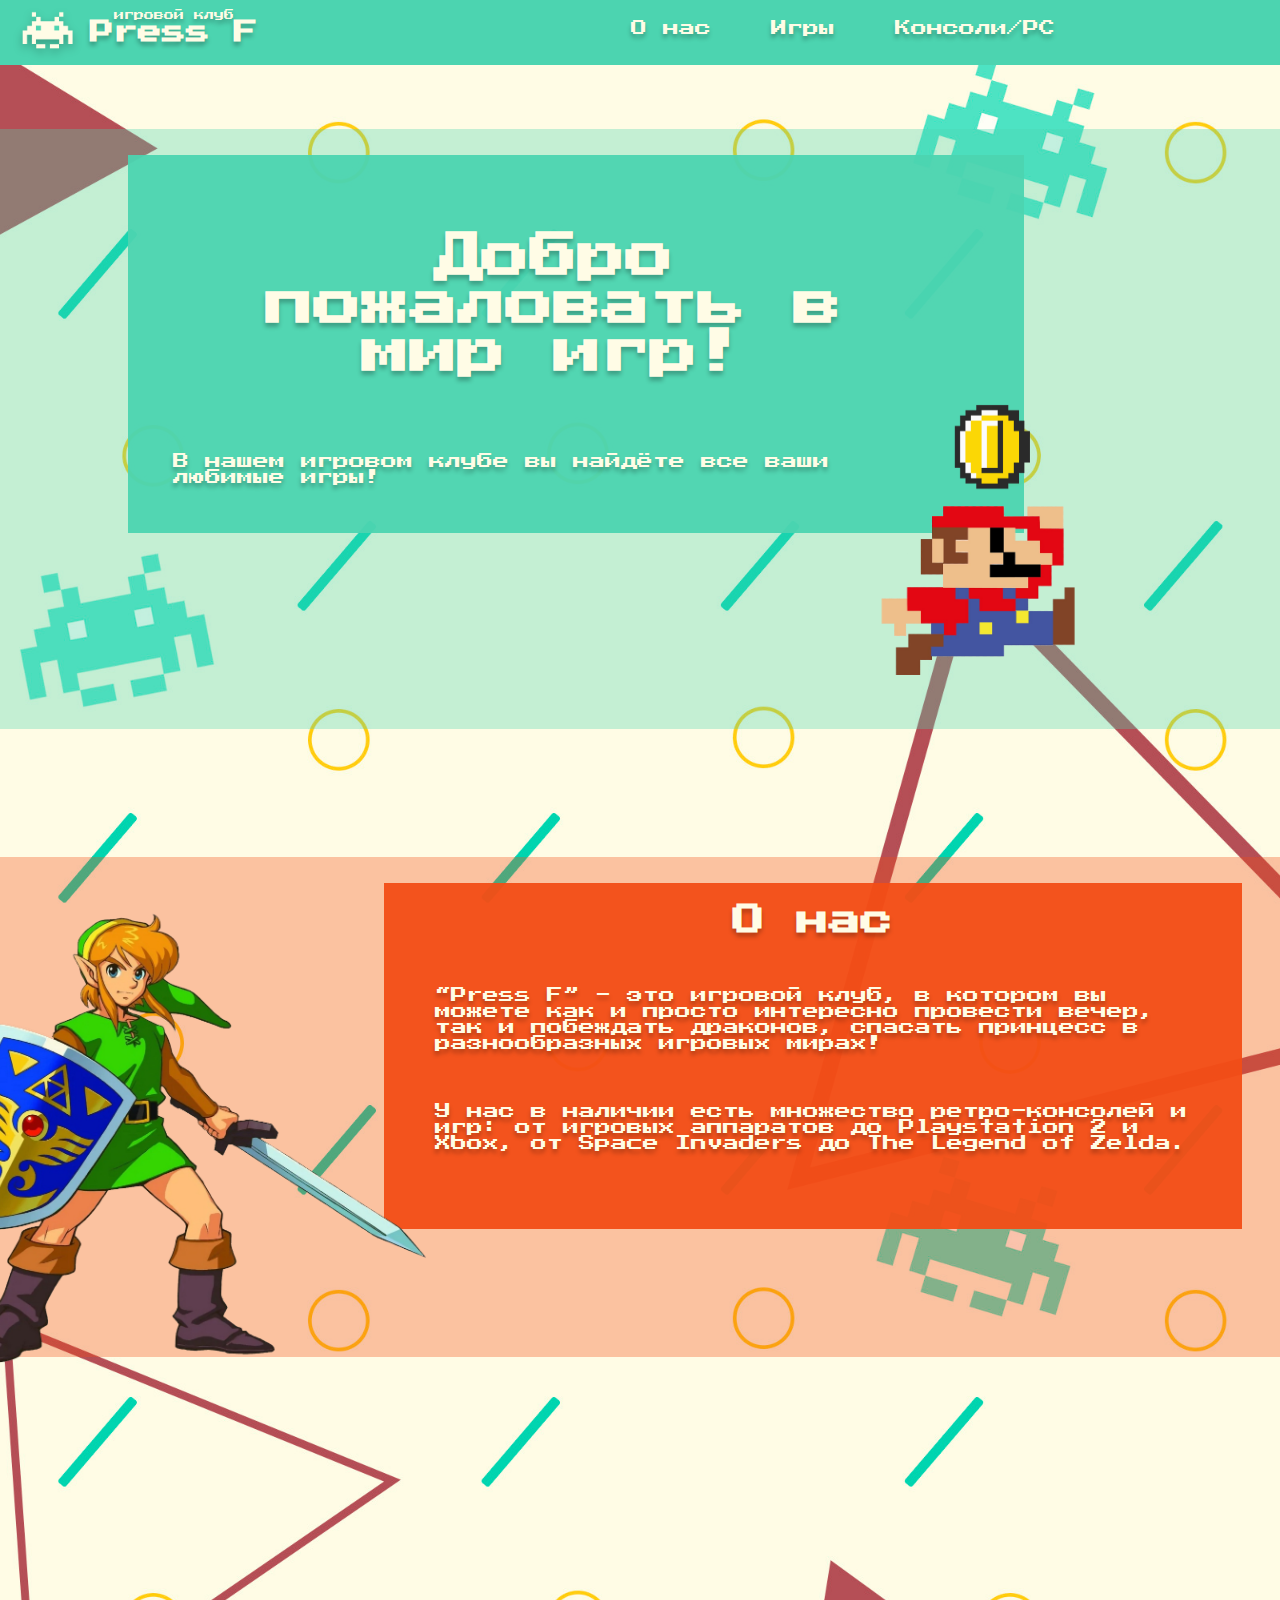
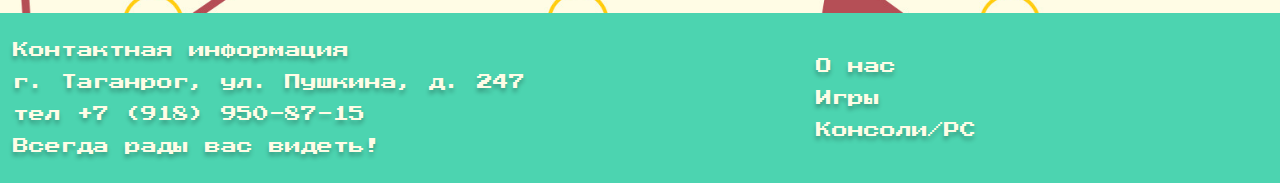
<file: index.html>
<!DOCTYPE html>
<html>

  <head>
    <title>Press F</title>
    <meta charset="utf-8">
    <link rel="shortcut icon" href="../images/favicon.ico" type="image/x-icon">
    <link rel="stylesheet" href="css/styles.css">
    <link rel="stylesheet" href="css/mobile.css">
    <link href="https://fonts.googleapis.com/css2?family=Press+Start+2P&display=swap" rel="stylesheet">
  </head>

  <body>
    <header>

      <div class="top_panel">


          <img src="images/logo.png" class="logo_pic"/>


        <div class="name">
          <p class="logo_description" >игровой клуб</p>
          <h1 class="logo_name">Press F</h1>
        </div>

        <div class="mobile_menu">
          <img src="images/logo.png" class="menu_button"/>
        </div>

            <div class="menu hidden">

              <div class="menu_item">
                <a href="index.html">О нас</a>
              </div>

              <div class="menu_item">
                <a href="games.html">Игры</a>
              </div>

              <div class="menu_item">
              <a href="consoles.html">Консоли/PC</a>
              </div>

            </div>

      </div>

    </header>

    <main>

      <div class="welcome_box">

        <div class="blue_background_box">


          <div class="blue_text_box">
            <h1>Добро пожаловать в мир игр!</h1>
            <p>В нашем игровом клубе вы найдёте все ваши любимые игры!</p>
                <img src="images/mario.png" class="mario"/>
          </div>


        </div>
      </div>

      <div class="about_box">

        <div class="orange_background_box">


          <div class="orange_text_box">
            <h1>О нас</h1>
            <p> “Press F” - это игровой клуб, в котором вы можете как и просто интересно провести вечер, так и побеждать драконов, спасать
               принцесс в разнообразных игровых мирах!</p>
            <p>У нас в наличии есть множество ретро-консолей и игр: от игровых аппаратов до Playstation 2 и Xbox, от Space Invaders до The Legend of Zelda.</p>
                <img src="images/link.png" class="link"/>
          </div>


        </div>
      </div>



    </main>

    <footer>

      <div class="footer_container">

        <div class="info">
          <p>Контактная информация</p>
          <p>г. Таганрог, ул. Пушкина, д. 247</p>
          <p>тел +7 (918) 950-87-15</p>
          <p>Всегда рады вас видеть!</p>
        </div>

        <div class="buttom_links">
          <p><a href="index.html">О нас</a></p>
          <p><a href="games.html">Игры</a></p>
          <p><a href="consoles.html">Консоли/PC</a></p>
        </div>
      </div>

      <script src="js/jquery.js"></script>
      <script src="js/script.js"></script>

    </footer>

  </body>

</html>
</file>
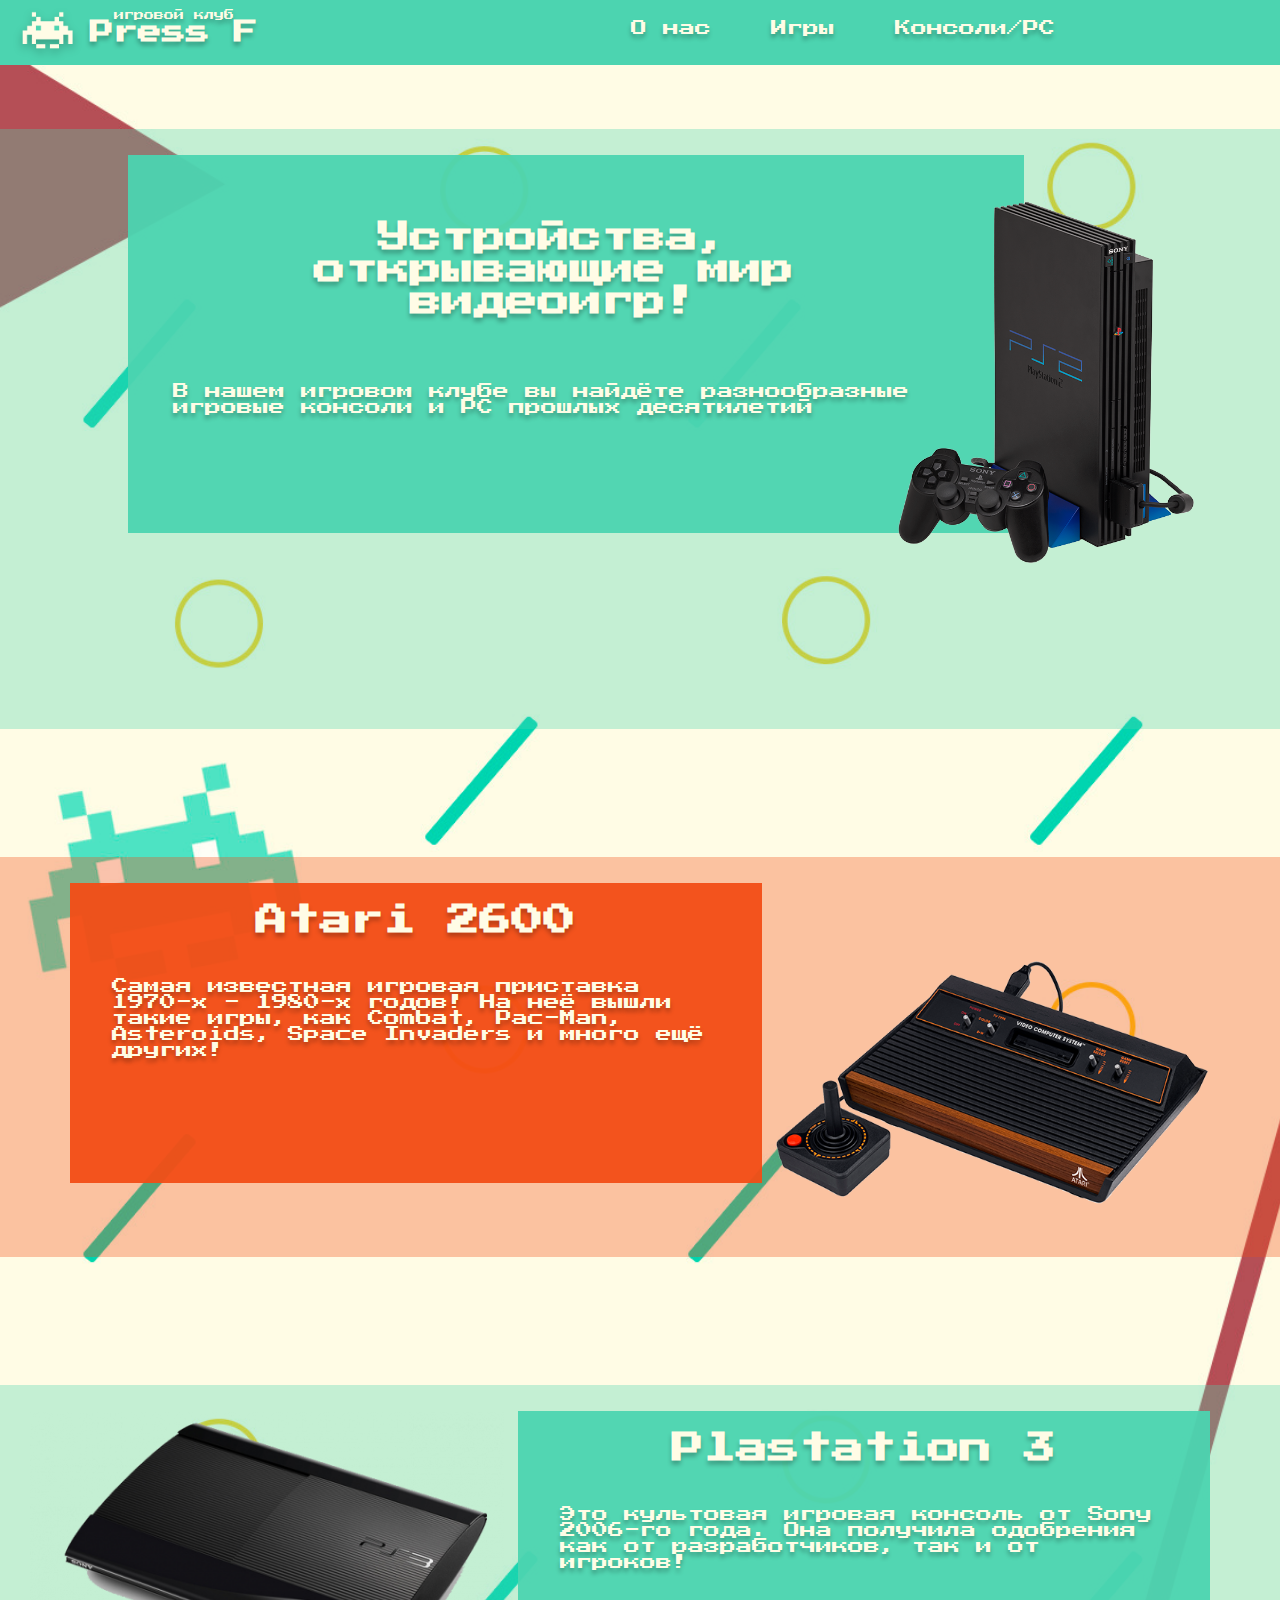
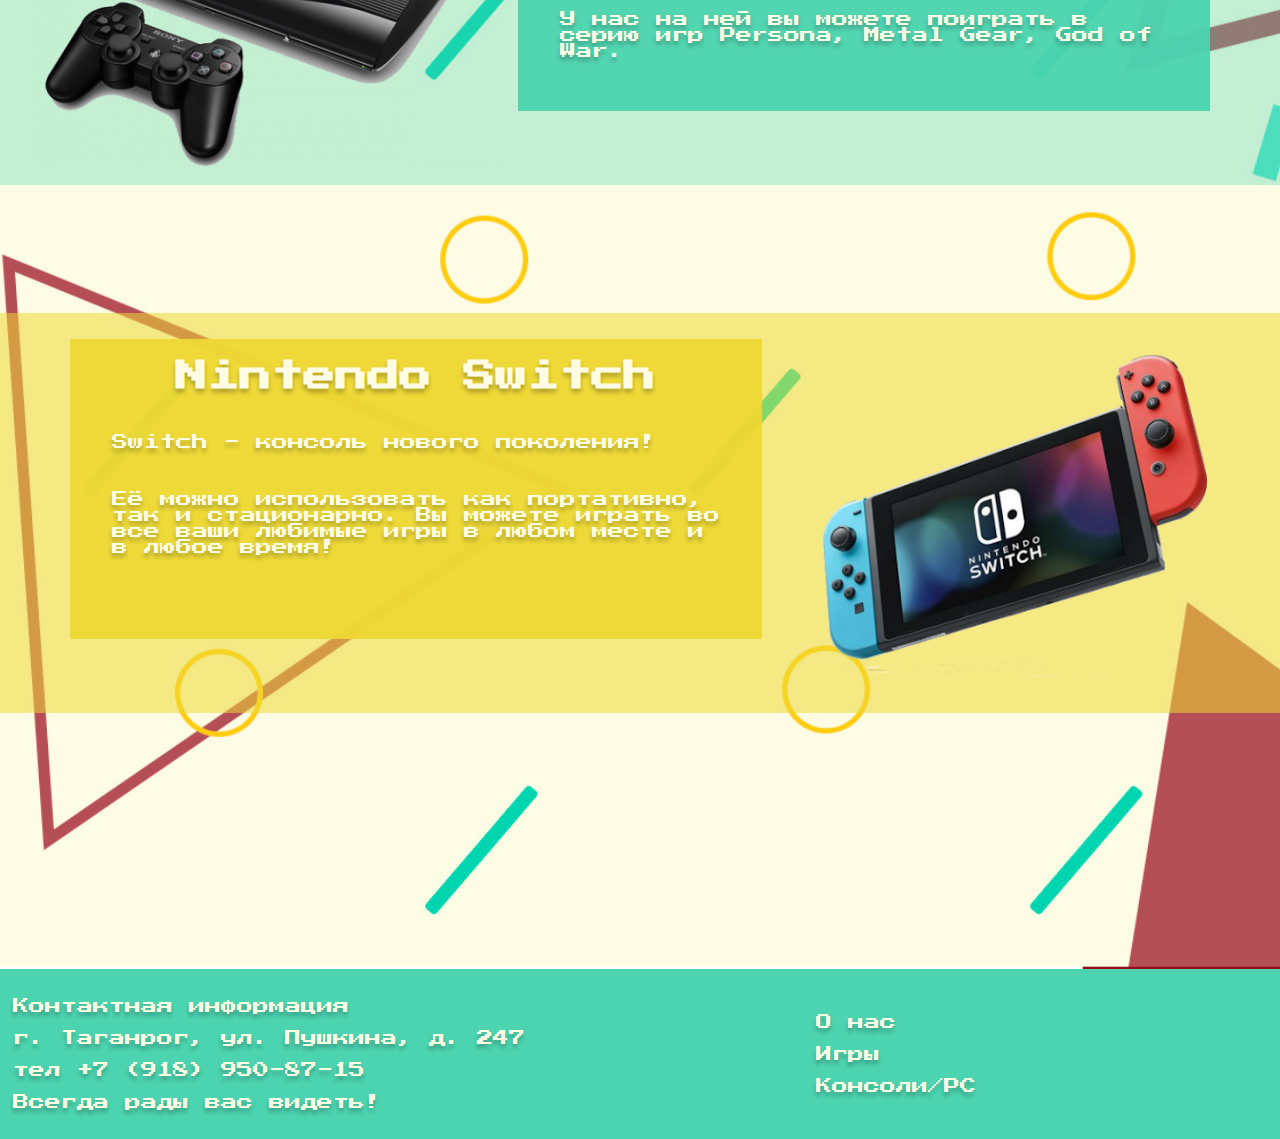
<file: consoles.html>
<!DOCTYPE html>
<html>

  <head>
    <title>Консоли/PC</title>
    <meta charset="utf-8">
    <link rel="shortcut icon" href="../images/favicon.ico" type="image/x-icon">
    <link rel="stylesheet" href="css/styles.css">
    <link rel="stylesheet" href="css/mobile.css">
    <link href="https://fonts.googleapis.com/css2?family=Press+Start+2P&display=swap" rel="stylesheet">
  </head>

  <body>
    <header>

      <div class="top_panel">


          <img src="images/logo.png" class="logo_pic"/>


        <div class="name">
          <p class="logo_description" >игровой клуб</p>
          <h1 class="logo_name">Press F</h1>
        </div>

        <div class="mobile_menu">
          <img src="images/logo.png" class="menu_button"/>
        </div>

            <div class="menu hidden">

              <div class="menu_item">
                <a href="index.html">О нас</a>
              </div>

              <div class="menu_item">
                <a href="games.html">Игры</a>
              </div>

              <div class="menu_item">
                <a href="consoles.html">Консоли/PC</a
              <div>

      </div>

    </header>

    <main>

      <div class="welcome_box">

        <div class="console_background_box">


          <div class="console_text_box">
            <h1>Устройства, открывающие мир видеоигр!</h1>
            <p>В нашем игровом клубе вы найдёте разнообразные игровые
               консоли и PC прошлых десятилетий</p>
                <img src="images/ps2.png" class="ps2"/>
          </div>


        </div>
      </div>

      <div class="donkey_box">

        <div class="donkey_background_box">


          <div class="donkey_text_box">
            <h1>Atari 2600</h1>
            <p>  Самая известная игровая приставка 1970-х - 1980-х годов!
               На неё вышли такие игры, как Combat, Pac-Man,
                Asteroids, Space Invaders и много ещё других!</p>
                <img src="images/atari2600.png" class="atari"/>
          </div>
        </div>
      </div>

      <div class="sonic_box">

        <div class="sonic_background_box">


          <div class="sonic_text_box">
            <h1>Plastation 3</h1>
            <p>  Это культовая игровая консоль от Sony 2006-го года.
 Она получила одобрения как от разработчиков, так и от игроков!</p>
            <p> У нас на ней вы можете поиграть в серию игр Persona,
              Metal Gear, God of War.</p>
              <img src="images/ps3.png" class="ps3"/>
          </div>
        </div>
      </div>

      <div class="pacman_box">

        <div class="pacman_background_box">


          <div class="pacman_text_box">
            <h1>Nintendo Switch</h1>
            <p>  Switch - консоль нового поколения! </p>
            <p>  Её можно использовать как портативно, так и стационарно.
              Вы можете играть во все ваши любимые игры в любом месте и в
               любое время!</p>
                <img src="images/switch.png" class="switch"/>
          </div>
        </div>
      </div>

    </main>

    <footer>

      <div class="footer_container">

        <div class="info">
          <p>Контактная информация</p>
          <p>г. Таганрог, ул. Пушкина, д. 247</p>
          <p>тел +7 (918) 950-87-15</p>
          <p>Всегда рады вас видеть!</p>
        </div>

        <div class="buttom_links">
          <p><a href="index.html">О нас</a></p>
          <p><a href="games.html">Игры</a></p>
          <p><a href="consoles.html">Консоли/PC</a></p>
        </div>
      </div>

      <script src="js/jquery.js"></script>
      <script src="js/script.js"></script>

    </footer>

  </body>

</html>
</file>
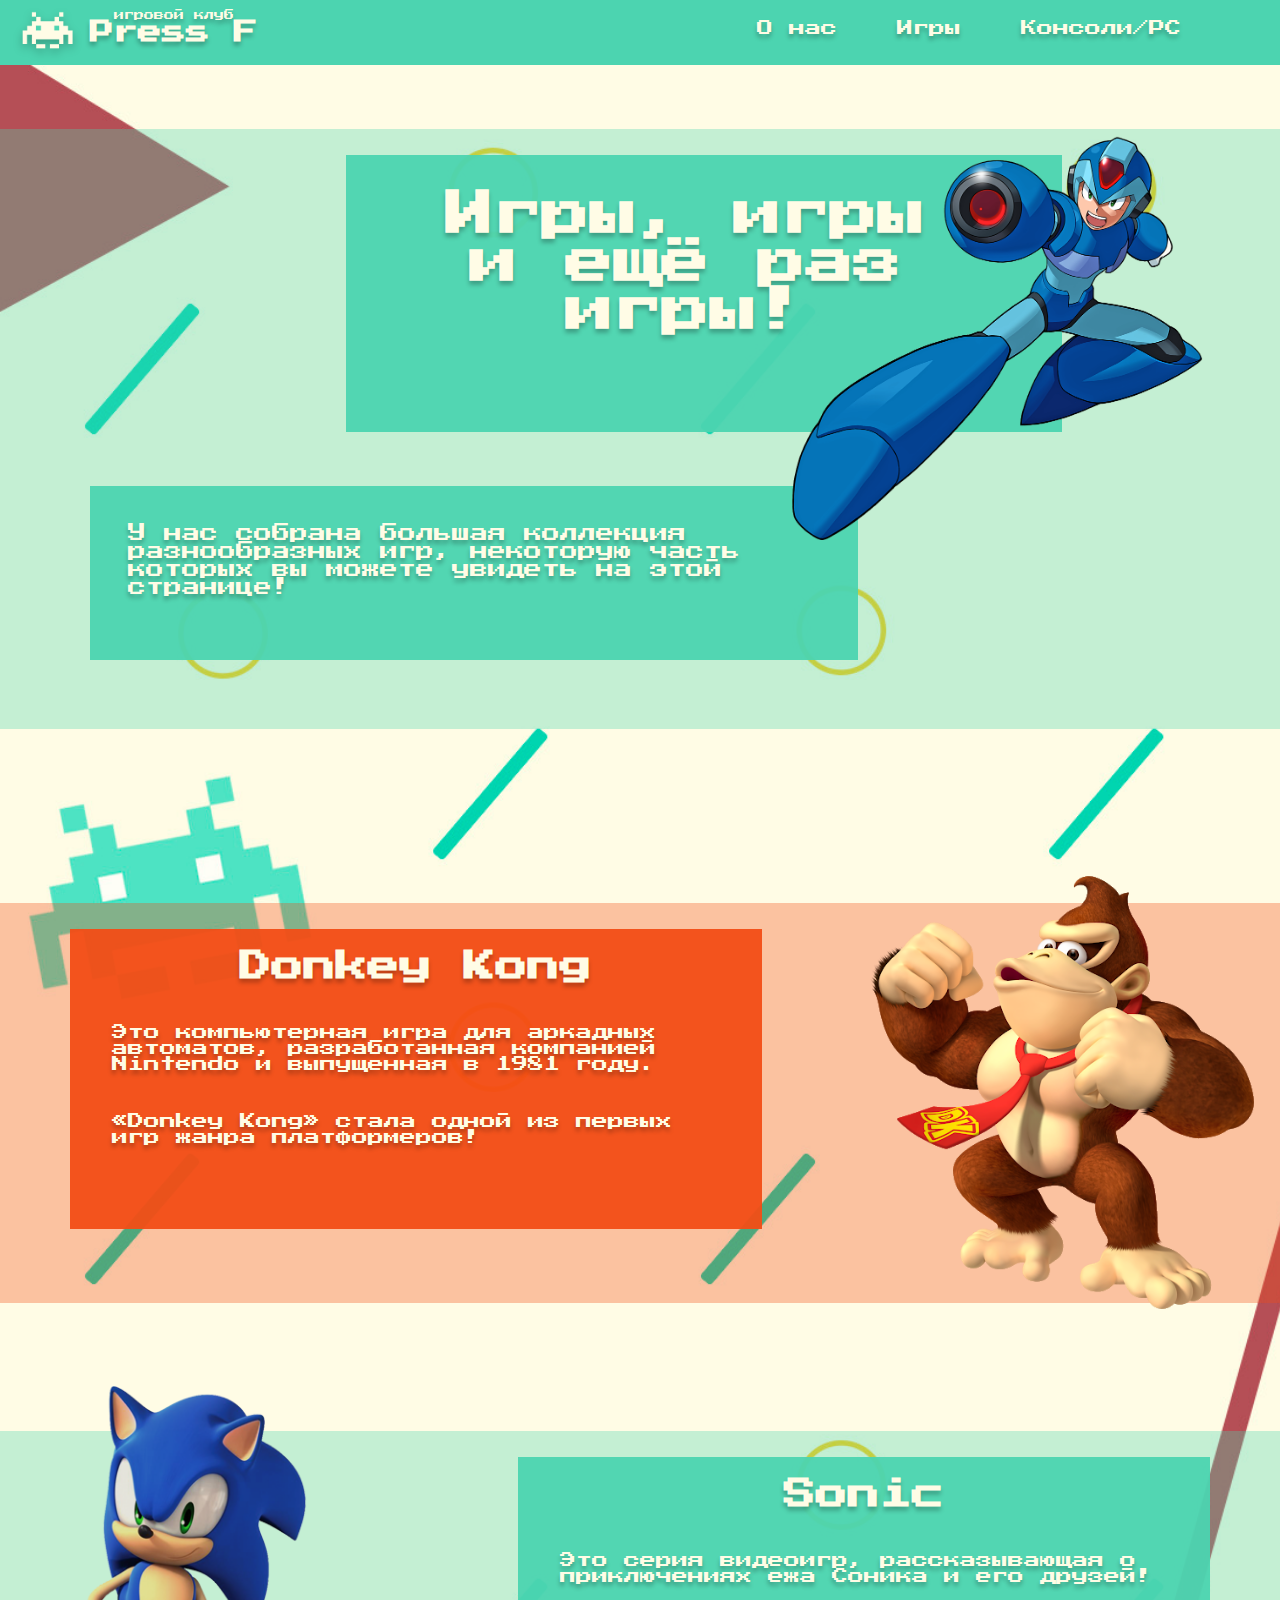
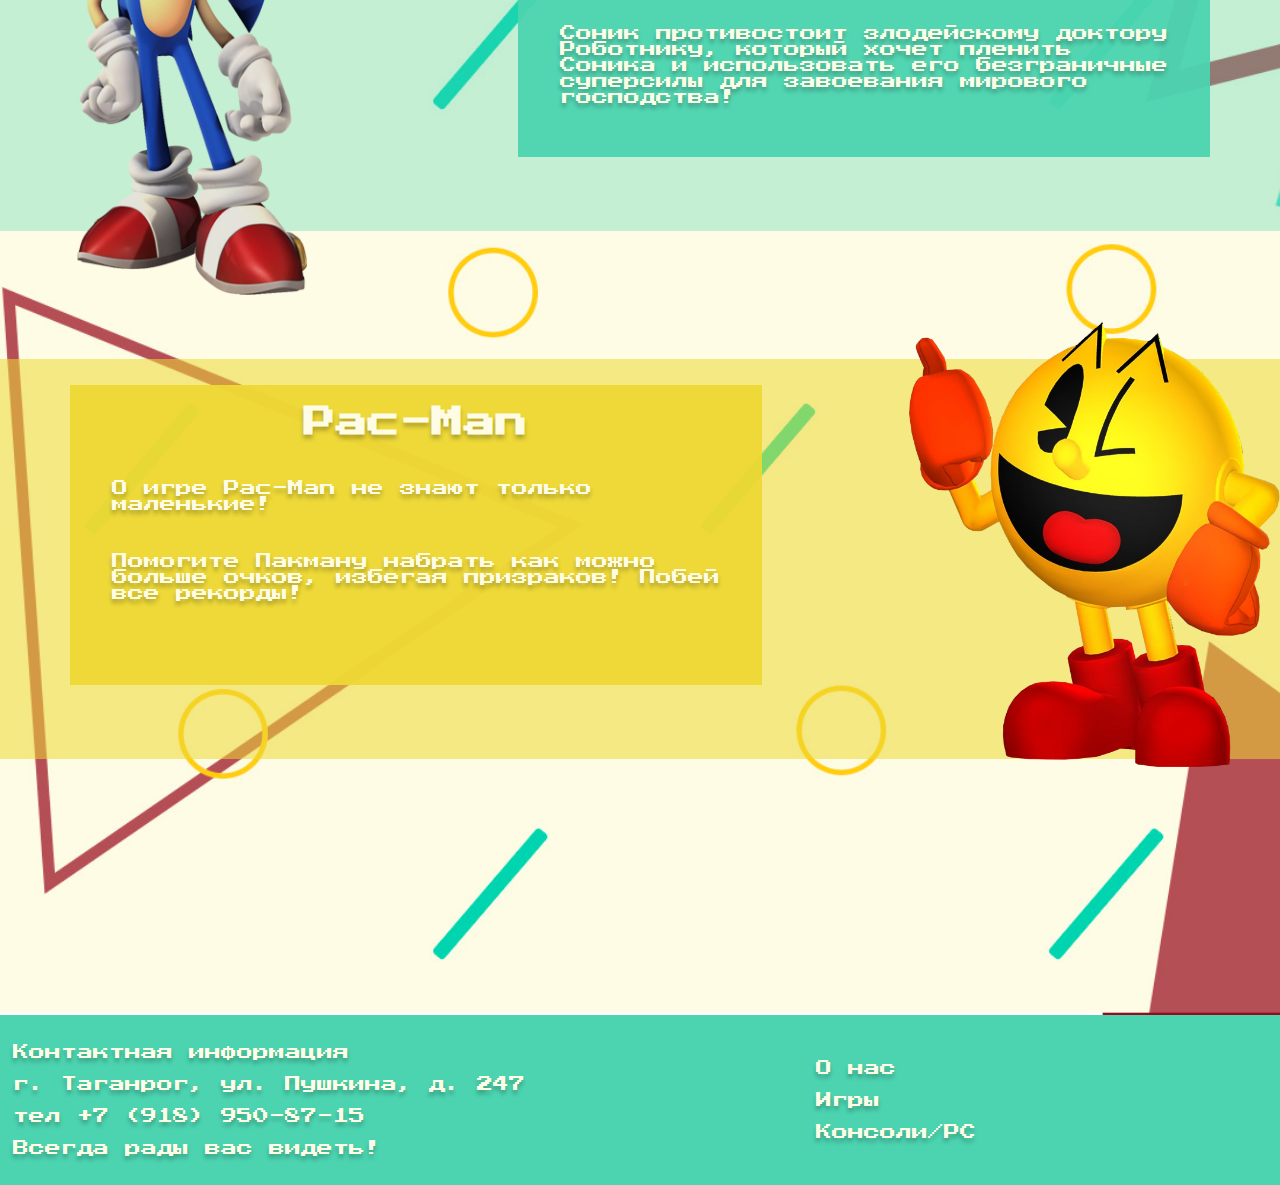
<file: games.html>
<!DOCTYPE html>
<html>

  <head>
    <title>Игры</title>
    <meta charset="utf-8">
    <link rel="shortcut icon" href="../images/favicon.ico" type="image/x-icon">
    <link rel="stylesheet" href="css/styles.css">
    <link rel="stylesheet" href="css/mobile.css">
    <link href="https://fonts.googleapis.com/css2?family=Press+Start+2P&display=swap" rel="stylesheet">
  </head>

  <body>
    <header>

      <div class="top_panel">


          <img src="images/logo.png" class="logo_pic"/>


        <div class="name">
          <p class="logo_description" >игровой клуб</p>
          <h1 class="logo_name">Press F</h1>
        </div>

        <div class="mobile_menu">
          <img src="images/logo.png" class="menu_button"/>
        </div>

            <div class="menu hidden">
              <div class="menu hidden">

                <div class="menu_item">
                  <a href="index.html">О нас</a>
                </div>

                <div class="menu_item">
                  <a href="games.html">Игры</a>
                </div>

                <div class="menu_item">
                  <a href="consoles.html">Консоли/PC</a
                <div>
            </div>

      </div>

    </header>

    <main>

      <img src="images/megaman.png" class="megaman"/>
      <div class="games_box">

        <div class="blue_background_box">


          <div class="games_text_box">
            <h1>Игры, игры и ещё раз игры!</h1>
            <p> У нас собрана большая коллекция разнообразных игр,
               некоторую часть которых вы можете увидеть на этой странице!</p>
          </div>


        </div>
        <div class="games_text_box2">
          <p> У нас собрана большая коллекция разнообразных игр,
             некоторую часть которых вы можете увидеть на этой странице!</p>
        </div>
      </div>

      <div class="donkey_box">

        <div class="donkey_background_box">


          <div class="donkey_text_box">
            <h1>Donkey Kong</h1>
            <p> Это компьютерная игра для аркадных автоматов,
              разработанная компанией Nintendo и выпущенная в 1981 году.</p>
            <p> «Donkey Kong» стала одной из первых игр жанра платформеров!</p>
                <img src="images/donkey.png" class="donkey"/>
          </div>
        </div>
      </div>

      <div class="sonic_box">

        <div class="sonic_background_box">


          <div class="sonic_text_box">
            <h1>Sonic</h1>
            <p> Это серия видеоигр, рассказывающая
               о приключениях ежа Соника и его друзей!</p>
            <p>Соник противостоит злодейскому доктору Роботнику, который хочет
               пленить Соника и использовать его безграничные суперсилы для
                завоевания мирового господства!</p>
                <img src="images/Sonic.png" class="sonic"/>
          </div>
        </div>
      </div>

      <div class="pacman_box">

        <div class="pacman_background_box">


          <div class="pacman_text_box">
            <h1>Pac-Man</h1>
            <p>  О игре Pac-Man не знают только маленькие!</p>
            <p> Помогите Пакману набрать как можно больше очков,
               избегая призраков! Побей все рекорды!</p>
                <img src="images/pacman.png" class="pacman"/>
          </div>
        </div>
      </div>

    </main>

    <footer>

      <div class="footer_container">

        <div class="info">
          <p>Контактная информация</p>
          <p>г. Таганрог, ул. Пушкина, д. 247</p>
          <p>тел +7 (918) 950-87-15</p>
          <p>Всегда рады вас видеть!</p>
        </div>

        <div class="buttom_links">
          <p><a href="index.html">О нас</a></p>
          <p><a href="games.html">Игры</a></p>
          <p><a href="consoles.html">Консоли/PC</a></p>
        </div>
      </div>

      <script src="js/jquery.js"></script>
      <script src="js/script.js"></script>

    </footer>

  </body>

</html>
</file>
<file: css/styles.css>
.top_panel {
  display: flex;
  background-color: rgba(76, 212, 176, 1);
  width: 100%;
  height: 65px;
}

.name {
  width: auto;
  padding: 10px;

}

.menu_button {
  width: 130px;
  margin-left: 20px;
}

body {
  margin: 0 auto;
  font-family: 'Press Start 2P', cursive;
  color: #FFFCE6;
  text-shadow: 0px 4px 4px rgba(0, 0, 0, 0.25);
}

.logo_name {
  font-size: x-large;
  margin: 0;
  white-space: nowrap;
}

.logo_description {
  font-size: x-small;
  margin-top: 0;
  margin-bottom: 0;
  text-align: center;
}

.logo {
  width: auto;
}

.menu_box {
  width: 100%;
  height: 100%;
}

.menu {
  display: flex;
  height: 100%;
  float: right;
  width: auto;
  margin-left: 44%;
}

.menu_item {
  white-space: nowrap;
  margin: 20px;
  margin-left: 30px;
  margin-right: 30px;
}

.logo_pic {
  width: 55px;
  height: 55px;
  padding: 5px;
  padding-left: 20px;
  filter: drop-shadow(0px 4px 4px rgba(0, 0, 0, 0.25));
}

main {
  height: auto;
  background: url(../images/background.jpg);
  padding-top: 5%;
  padding-bottom: 10%;
  background-repeat: no-repeat;
  background-size: cover;
}

a {
  color:#FFFCE6;
  text-decoration: none;
}

.welcome_box {
  width: 100%;
  height: auto;
  margin-bottom: 10%;
}



.blue_background_box {
  background-color: rgba(76, 212, 176, .33);
  width: 100%;
  height: 600px;
  display: flex;
  justify-content: center;

  display: flex;
  margin: ;
}


footer {
  background-color: #4CD4B0;
  height: auto;
}

.blue_text_box {
  width: 40%;
  height: 63%;
  margin-right: 10%;
  margin-top: 2%;
  margin-bottom: 2%;
  background-color: rgba(76, 212, 176, .95);
}

.blue_text_box h1
{
  text-align: center;
  padding-left: 10%;
  padding-right: 15%;
  padding-top: 5%;
  font-size: xxx-large;
}

.blue_text_box p {
  padding: 5%;
  padding-right: 10%;
}

.mario {
  width: 248px;
  position: relative;
  float: right;
  right: -20%;
  bottom: 75%;
}

.about_box {
  width: 100%;
  height: auto;
  margin-bottom: 10%;
}


.orange_background_box {
  background-color: rgba(242, 77, 22, .33);
  width: 100%;
  height: 500px;
  display: flex;
  justify-content: center;

  display: flex;
  margin: ;
}

.orange_text_box {
  width: 40%;
  height: auto;
  margin-top: 2%;
  margin-bottom: 2%;
  background-color: rgba(242, 77, 22, .95);
  margin-left: 50%;
}

.orange_text_box  h1
{
  text-align: center;
  padding-left: 15%;
  padding-right: 15%;
  padding-top: 5%;
  font-size: xx-large;
  padding: 0;
}

.orange_text_box p {
  margin: 6%;
}

.link {
  width: 100%;
  position: relative;
  float: left;
  right: 120%;

  bottom: 130%;
}

.footer_container {
  padding: 1%;
  display: flex;
}
.info {
  float: left;
  width: auto;
}

.buttom_links {
  float: right;
  margin-right: -10;
  margin: auto;
}

.mobile_menu {
  display: none;
}

.megaman {
  position: absolute;
  width: 34%;
  right: 5%;
  z-index: 22;
}

.games_box {
  width: 100%;
  height: auto;
  z-index: 0;
}

.games_text_box {
  width: 40%;
  height: 39%;
  margin-left: 10%;
  margin-top: 2%;
  margin-bottom: 2%;
  background-color: rgba(76, 212, 176, .95);
  padding-bottom: 2%;
  position: relative;
}

.games_text_box h1
{
  text-align: center;
  padding-left: 10%;
  padding-right: 15%;
  padding-top: 5%;
  font-size: xxx-large;
  margin: 0;
}

.games_text_box p {
  padding: 5%;
  padding-right: 10%;
  display: none;
}

.games_text_box2 {
  width: 37%;
  height: auto;
  background-color: rgba(76, 212, 176, .95);
  padding-bottom: 2%;
  position: relative;
  top: -243px;
  left: 7%;
}

.games_text_box2 p {
  padding: 5%;
  padding-right: 10%;
  margin: 0;
}


.donkey_background_box {
  background-color: rgba(242, 77, 22, .33);
  width: 100%;
  height: 400px;
  display: flex;
  justify-content: center;

  display: flex;
  margin-bottom: 10%;
}

.donkey_text_box {
  width: 40%;
  height: 300px;
  margin-top: 2%;
  margin-bottom: 2%;
  background-color: rgba(242, 77, 22, .95);
  margin-right: 50%;
}

.donkey_text_box  h1
{
  text-align: center;
  padding-left: 15%;
  padding-right: 15%;
  padding-top: 5%;
  font-size: xx-large;
  padding: 0;
}

.donkey_text_box p {
  margin: 6%;
}

.donkey {right: 5%;top: 829px;width: 26%;position: absolute;}


.sonic_background_box {
  background-color: rgba(76, 212, 176, .33);
  width: 100%;
  height: 400px;
  display: flex;
  justify-content: center;

  display: flex;
  margin-bottom: 10%;
}

.sonic_text_box {
  width: 40%;
  height: 300px;
  margin-top: 2%;
  margin-bottom: 2%;
  background-color: rgba(76, 212, 176, .95);
  margin-left: 50%;
}

.sonic_text_box  h1
{
  text-align: center;
  padding-left: 15%;
  padding-right: 15%;
  padding-top: 5%;
  font-size: xx-large;
  padding: 0;
}

.sonic_text_box p {
  margin: 6%;
}

.sonic {left: 124px;top: 1396px;width: 15%;position: absolute;}


.pacman_background_box {
  background-color: rgba(237,216,52,.55);
  width: 100%;
  height: 400px;
  display: flex;
  justify-content: center;

  display: flex;
  margin-bottom: 10%;
}

.pacman_text_box {
  width: 40%;
  height: 300px;
  margin-top: 2%;
  margin-bottom: 2%;
  background-color: rgba(237,216,52, .95);
  margin-right: 50%;
}

.pacman_text_box  h1
{
  text-align: center;
  padding-left: 15%;
  padding-right: 15%;
  padding-top: 5%;
  font-size: xx-large;
  padding: 0;
}

.pacman_text_box p {
  margin: 6%;
}

.pacman {right: 87px;top: 1977px;width: 25%;position: absolute;}


.console_background_box {
  background-color: rgba(76, 212, 176, .33);
  width: 100%;
  height: 600px;
  display: flex;
  justify-content: center;

  display: flex;
  margin: ;
}
.console_text_box {
  width: 40%;
  height: 63%;
  margin-right: 10%;
  margin-top: 2%;
  margin-bottom: 2%;
  background-color: rgba(76, 212, 176, .95);
}

.console_text_box h1
{
  text-align: center;
  padding-left: 10%;
  padding-right: 15%;
  padding-top: 5%;
  font-size: xx-large;
}

.console_text_box p {
  padding: 5%;
  padding-right: 10%;
}

.ps2 {
    width: 313px;
  position: relative;
  float: right;
  right: -20%;
  bottom: 75%;
}

.atari {
  right: 5%;
  top: 953px;
  width: 35%;
  position: absolute;
}

.ps3 {
  left: 69px;
  top: 1327px;
  width: 31%;
  position: absolute;
}

.switch {
  right: 106px;
  top: 2057px;
  width: 32%;
  position: absolute;
}
</file>
<file: css/mobile.css>
@media(max-width: 1500px) {
  .blue_text_box {
    width: 70%;
  }

  .console_text_box {
    width: 70%;
  }

  .ps3 {
    left: 30px;
    top: 1267px;
    width: 37%;
  }

  .donkey {
    right: 2%;
    top: 876px;
    width: 30%;
    position: absolute;
  }

  .menu {

  margin-left: 26%;
  }

  .orange_text_box {
    width: 70%;
    margin-right: 3%;
    margin-left: 30%;
    margin-top: 2%;
    margin-bottom: 10%;
    height: auto;
  }

  .donkey_text_box {
    width: 54%;
    margin-left: 3%;
    margin-right: 38%;
    margin-top: 2%;
    margin-bottom: 10%;
  }

  .link {

  right: 53%;
  width: 60%;
  top: -86%;
  }

  .mario {
    width: 200px;
    height: 300px;
    right:;
    float: right;
    top: -45%;
    right: -6%;
  }

  .games_text_box {

    width: 56%;
    height: 42%;
  }

  .games_text_box2 {
    width: 60%;
  }

  .games_text_box2 p {
    font-size: large;
  }

  .sonic {left: 6%;top: 1386px;width: 18%;position: absolute;}

  .sonic_text_box {
    width: 54%;
    margin-right: 3%;
    margin-left: 38%;
    margin-top: 2%;
    margin-bottom: 10%;
  }

  .pacman {right: 0;top: 1921px;width: 29%;position: absolute;position: a;}

  .pacman_text_box {
    width: 54%;
    margin-left: 3%;
    margin-right: 38%;
    margin-top: 2%;
    margin-bottom: 10%;
  }

  .switch {
  right: 53px;
  top: 1945px;
  width: 35%;
  position: absolute;
  }

}

@media(max-width: 1000px) {

  .mobile_menu {

  display: block;
  width: 100%;
  height: auto;
  background-color: rgba(76, 212, 176, 1);
  z-index: 23;
  }

  .menu_item a {
    font-size: xx-large;
  }

  .mario {
    display: none;
  }

  .top_panel {
    width: 100%;
    height: auto;
    flex-direction: column;
    background: rgba(76, 212, 176, .80);
    position: fixed;
    z-index: 22;
  }

  main {
    padding-bottom: 30%;
    padding-top: 30%;
  }

  .logo_pic {
    margin: 0;
    padding: 2%;
    width: 100px;
    height: 100px;
    display: none;
  }
  .logo_name {
    font-size: xxx-large;
  }
  .logo_description {
    font-size: large;
  }
  .name {
    margin: 0;
    padding: 3%;
    display: none;
  }

  .menu_box {
    width: 100%;
  }

  .link {
    display: none;
  }

   .orange_text_box {
    margin: auto;
    width: 100%;
    height: auto;
    padding: 1%;
  }

  .orange_text_box h1 {
    font-size: xxx-large;
    width: auto;
  }

  .orange_text_box p {
    font-size: x-large;
  }


  .donkey_text_box {
    margin: auto;
    width: 100%;
    height: auto;
    padding: 1%;
    margin-top: 0;
    margin-bottom: 0;
  }

  .donkey_text_box h1 {
    font-size: xxx-large;
    width: auto;
  }

  .donkey_text_box p {
    font-size: x-large;
  }


.pacman_text_box {
  margin: auto;
  width: 100%;
  height: auto;
  padding: 1%;
}

.pacman_text_box h1 {
  font-size: xxx-large;
  width: auto;
}

.pacman_text_box p {
  font-size: x-large;
}


  .sonic_text_box {
    margin: auto;
    width: 100%;
    height: auto;
    padding: 1%;
  }

  .sonic_text_box h1 {
    font-size: xxx-large;
    width: auto;
  }

  .sonic_text_box p {
    font-size: x-large;
  }

  .blue_text_box {
    margin: auto;
    width: 100%;
    height: 100%;
  }

  .blue_text_box h1 {
    font-size: xxx-large;
  }

  .blue_text_box p {
    font-size: x-large;
  }
  .blue_background_box {
    width: 100%;
    height: 100%;
    display: inline;
    z-index: 1;
  }

  .console_text_box {
    margin: auto;
    width: 100%;
    height: 100%;
  }

  .console_text_box h1 {
    font-size: xxx-large;
  }

  .console_text_box p {
    font-size: x-large;
  }
  .console_background_box {
    width: 100%;
    height: 100%;
    display: inline;
    z-index: 1;
  }

  .menu {

  flex-direction: column;
  width: 100%;
    height: auto;
  margin: auto;
  position: fixed;
 background: rgba(76, 212, 176, .80);
  transition: top 0.25s ease-in-out;
  top: 130px;
  }

  .menu.hidden {
      top: -300px;
  }

  .megaman {
    display: none;
  }

  .games_text_box2 {
    display: none;
  }

  .games_text_box {
    margin: auto;
    width: 100%;
    height: 100%;
    margin-bottom: 10%;
    z-index: 0;
  }

  .games_text_box h1 {
    font-size: xxx-large;
  }

  .games_text_box p {
    font-size: x-large;
    display: block;
  }

  .donkey {
    display: none;
  }

  .sonic {
    display: none;
  }

  .pacman {
    display: none;
  }

  .sonic_box {
    margin-bottom: 20%;
  }

  .ps2 {
    display: none;
  }

  .atari {
    display: none;
  }

  .ps3 {
    display: none;
  }

  .switch {
    display: none;
  }
}
</file>
